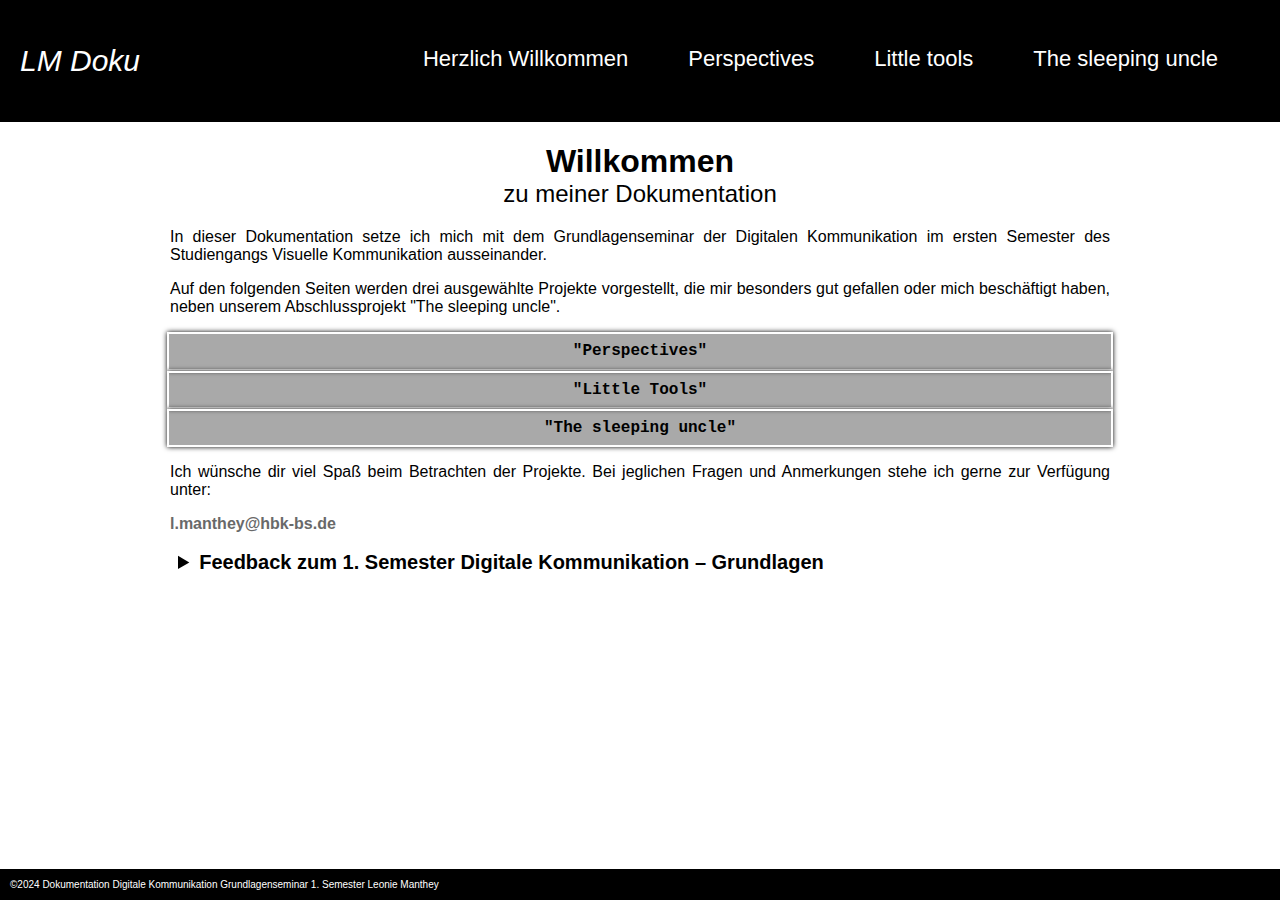
<file: index.html>
<!doctype html>
<html lang="en">
	<head>
		<meta charset="utf-8" />
		<meta http-equiv="x-ua-compatible" content="ie=edge" />
		<meta name="viewport" content="width=device-width, initial-scale=1" />
		<!-- The above 3 meta tags *must* come first in the head; any other head content must come *after* these tags -->
		<title>Dokumentation Digitale Kommunikation</title>
		<meta name="description" content="something" />
		<meta name="author" content="me" />

		<link rel="stylesheet" type="text/css" href="/style.css" />
	</head>

	<body>

        <nav class="navigation_bar">
			
			<div class="nav_logo">LM Doku</div>
			<a href="#" class="toggle-button">
				<span class="bar"></span>
				<span class="bar"></span>
				<span class="bar"></span>
			</a>
			<div class="list-container">
				<ul class="ulindex">
					<li class="liindex"><a href="#">Herzlich Willkommen</a></li>
					<li class="liindex"><a href="Perspektiven.html">Perspectives</a></li>
					<li class="liindex"><a href="Tool.html">Little tools</a></li>
					<li class="liindex"><a href="Abschlussprojekt.html">The sleeping uncle</a></li>
				</ul>
			</div>
		</nav>

		<aside class="seite"></aside>

		<section>

		<h1>Willkommen</h1>
		<h2>zu meiner Dokumentation</h2>
        
			<p>
				In dieser Dokumentation setze ich mich mit dem Grundlagenseminar der 
				Digitalen Kommunikation im ersten Semester des Studiengangs Visuelle 
				Kommunikation ausseinander.
			</p>
			<p>
				Auf den folgenden Seiten werden drei ausgewählte Projekte vorgestellt, 
				die mir besonders gut gefallen oder mich beschäftigt haben, neben unserem 
				Abschlussprojekt "The sleeping uncle".
				<div class="willkommenprojekte">
					<li class="liprojekte"><a class="aprojekte" href="Perspektiven.html">"Perspectives"</a></li>
					<li class="liprojekte"><a class="aprojekte" href="Tool.html">"Little Tools"</a></li>
					<li class="liprojekte"><a class="aprojekte" href="Abschlussprojekt.html">"The sleeping uncle"</a></li>
			    </div>
			</p>
			<p>
				Ich wünsche dir viel Spaß beim Betrachten der Projekte.
				Bei jeglichen Fragen und Anmerkungen stehe ich gerne zur Verfügung unter:
			</p>
			<a class="mail" href="mailto:l.manthey@hbk-bs.de?subject=Mail%20von%20der%20Dokumentationswebseite">l.manthey@hbk-bs.de</a>

        <details>
			<summary>Feedback zum 1. Semester Digitale Kommunikation – Grundlagen</summary>
			<p>Zu Beginn des Semesters habe ich mir unter "Digitale Kommunikation" etwas ganz anderes vorgestellt. Ich dachte, 
				wir arbeiten mit Adobe-Programmen und lernen, wie man sich in der digitalen Welt ausdrücken kann. Und welche 
				Effekte die Kommunikation über das Digitale auf uns hat und wie wir damit umgehen können. Wie wir die Kommunikation
				durch Gestaltung in der digitalen Welt nutzen können. Auch Website-Erstellung habe ich mir vorgstellt. Dass wir Animationen
				mit P5JS machen, hat mich überrascht. Ich hätte mich da gerne intensiver mit beschäftigt, 
				jedoch stand jede Woche etwas Neues an. Jede Woche Hausaufgaben und kurz Präsentieren, was man da eigentlich gemacht hat.
				Teilweise war das wirklich sehr zeitintensiv. </br>
				Da ich mich sowieso für das Programmieren interessiere, war dieses Grundlagensemester sehr spannend für mich.
				P5JS war mir neu, da ich vorher nur mit JavaScript gearbeitet habe. Zum Glück oder auch nicht sind sich die Sprachen ja so ähnlich... 
				Github und Netlify werden mich wohl noch länger begleiten. Mittlerweile kenne ich mich schon einigermaßen damit aus.
				Viel Luft nach oben ist aber auch noch vorhanden. Das möchte ich in Zukunft noch vertiefen. Als wir anfingen mit den 
				Arduino-Boards zu arbeiten war ich zunächst verwirrt, weil ich nicht wusste, was man damit anfangen soll als "Kunststudent".
				Ich frage mich immernoch, wofür wir das gebraucht haben. Für das Abschlussprojekt war es natürlich nützlich. Gerade für das Hardware-Code-Team 
				und das Front-End-Team. Es ist sehr spannend, was damit alles möglich ist! Eine richtige Kunstinstallation zu entwickeln
			    hätte sicherlich auch Spaß gemacht. Eine, bei der sich beim Drücken von verschiedenen Knöpfen verschiedene Stäbe oder 
			    Schranken bewegen und so ein neues Muster oder Wege entstehen. So dass jeder sein eigenes Kunstwerk erschaffen kann.</br>
				Ich freue mich schon sehr auf das kommende Semester und bin gespannt, was wir alles so mit der Künstlichen Intelligenz 
				anstellen können und werden. 
			</p>
		</details>

	    </section>

		<footer>
			<p>©2024 Dokumentation Digitale Kommunikation Grundlagenseminar 1. Semester Leonie Manthey</p>
		</footer>

		<script type="text/javascript" src="/index.js"></script>
	</body>
</html>
</file>
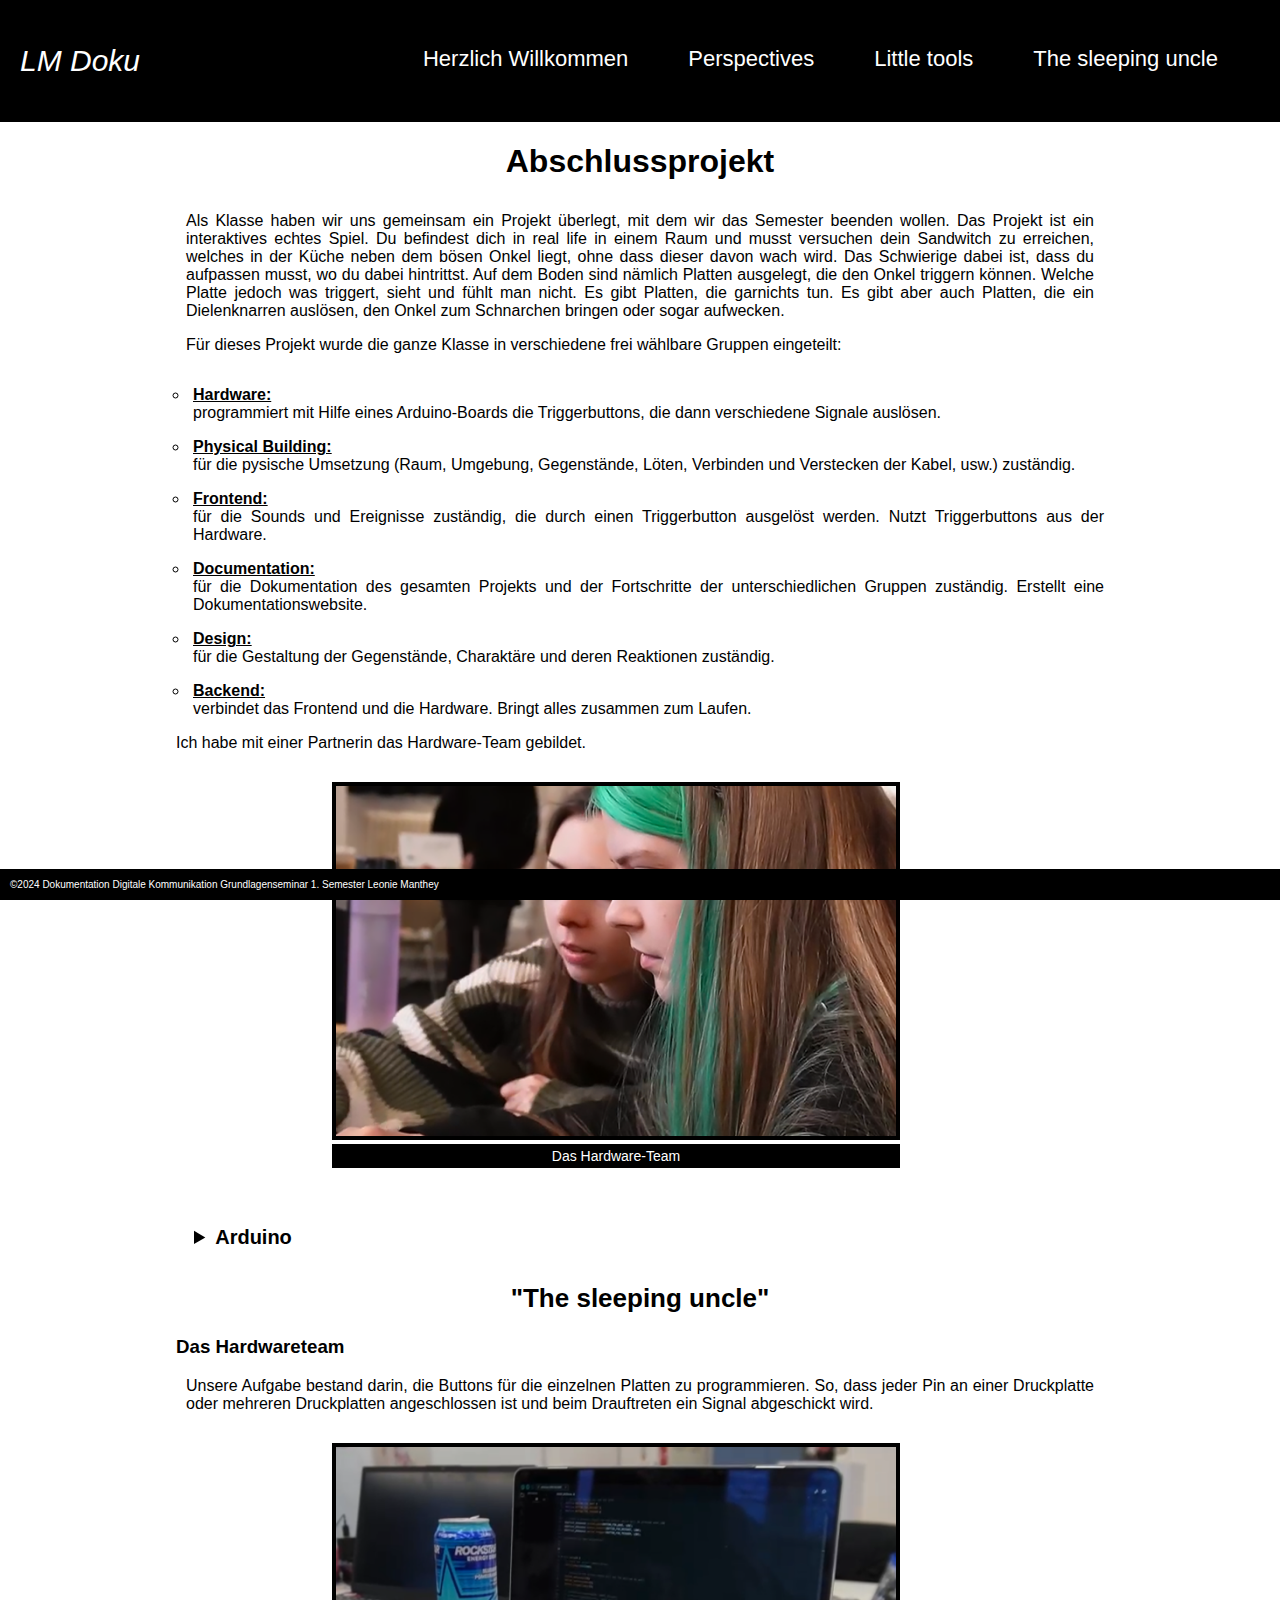
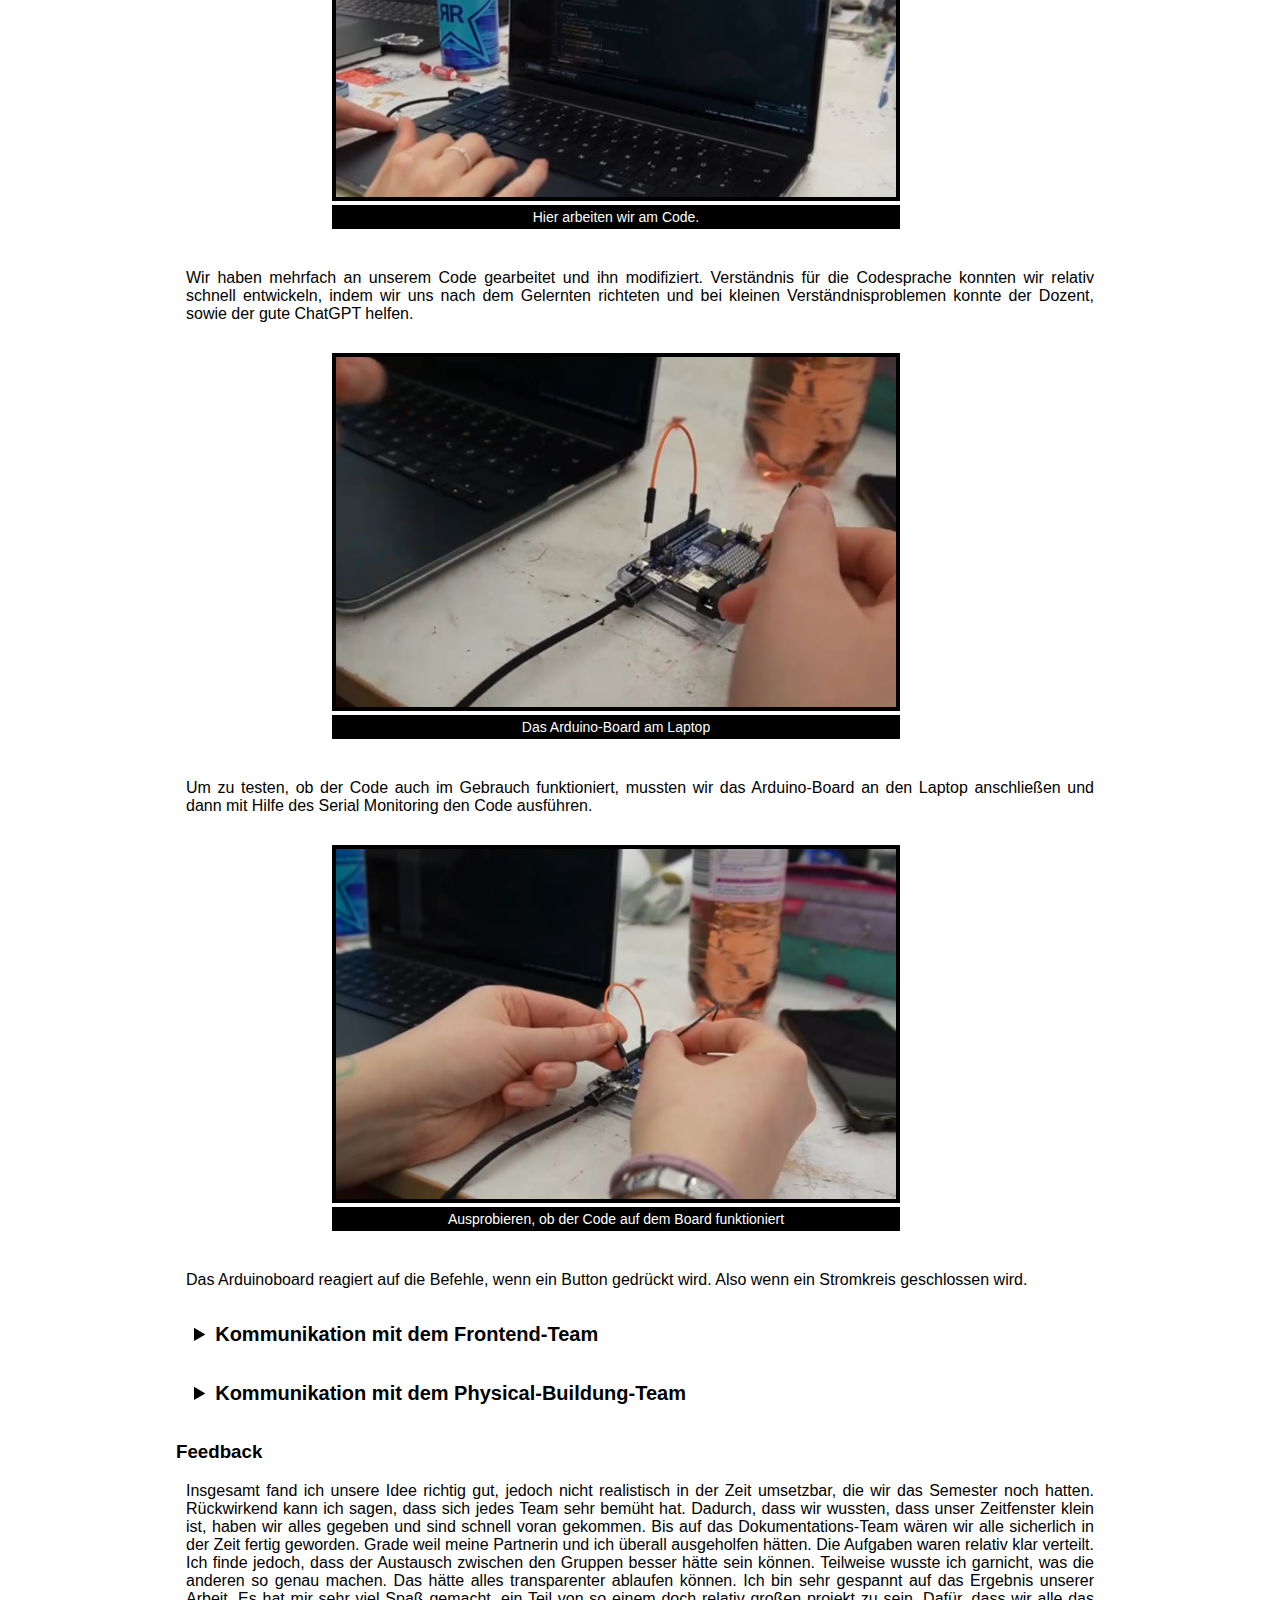
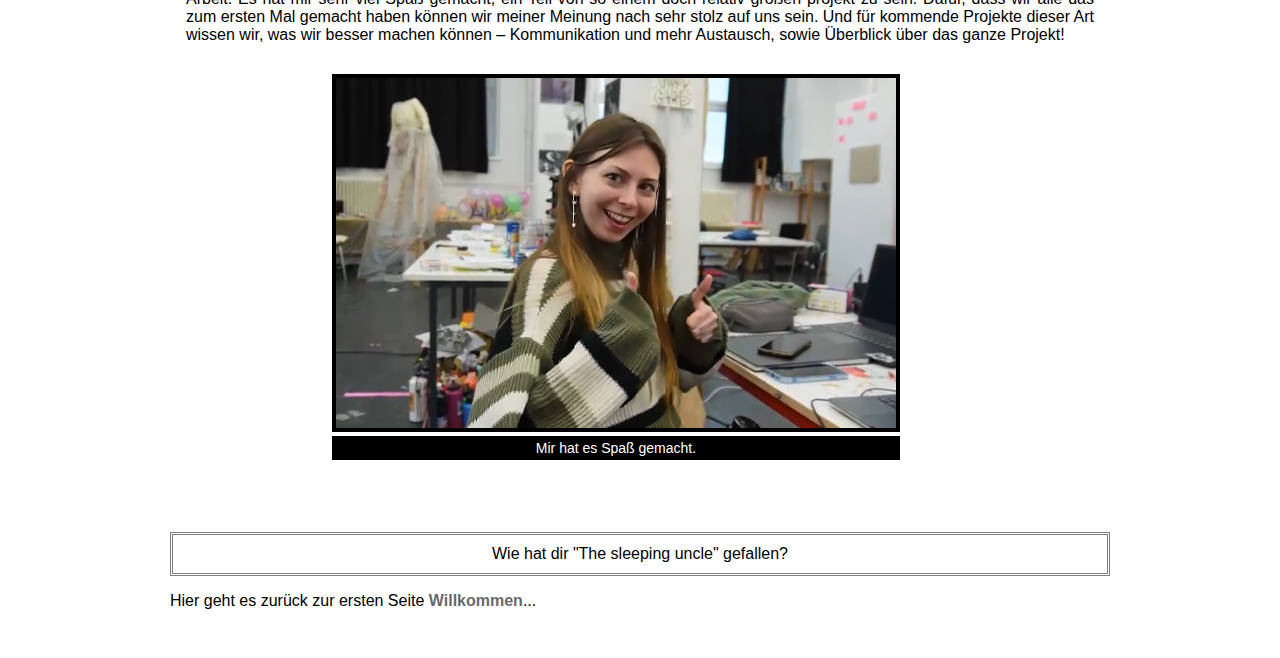
<file: Abschlussprojekt.html>
<!doctype html>
<html lang="en">
	<head>
		<meta charset="utf-8" />
		<meta http-equiv="x-ua-compatible" content="ie=edge" />
		<meta name="viewport" content="width=device-width, initial-scale=1" />
		<!-- The above 3 meta tags *must* come first in the head; any other head content must come *after* these tags -->
		<title>Dokumentation Digitale Kommunikation</title>
		<meta name="description" content="something" />
		<meta name="author" content="me" />

		<link rel="stylesheet" type="text/css" href="/style.css" />
	</head>

	<body>

        <nav class="navigation_bar">
			<div class="nav_logo">LM Doku</div>
			<a href="#" class="toggle-button">
				<span class="bar"></span>
				<span class="bar"></span>
				<span class="bar"></span>
			</a>
			<div class="list-container">
				<ul class="ulindex">
					<li class="liindex"><a href="index.html">Herzlich Willkommen</a></li>
					<li class="liindex"><a href="Perspektiven.html">Perspectives </a></li>
					<li class="liindex"><a href="Tool.html">Little tools</a></li>
					<li class="liindex"><a href="#">The sleeping uncle</a></li>
				</ul>
			</div>
		</nav>

		<aside class="seite"></aside>

		<section>
		<h1>Abschlussprojekt</h1>
        
        <article>
			<p>
				Als Klasse haben wir uns gemeinsam ein Projekt überlegt, mit dem wir das Semester beenden wollen.
				Das Projekt ist ein interaktives echtes Spiel. Du befindest dich in real life in einem Raum und musst 
				versuchen dein Sandwitch zu erreichen, welches in der Küche neben dem bösen Onkel liegt, ohne dass dieser davon wach wird. 
				Das Schwierige dabei ist, dass du aufpassen musst, wo du dabei hintrittst. Auf dem Boden sind nämlich Platten ausgelegt, die den 
				Onkel triggern können. Welche Platte jedoch was triggert, sieht und fühlt man nicht. Es gibt Platten, die garnichts tun.
				Es gibt aber auch Platten, die ein Dielenknarren auslösen, den Onkel zum Schnarchen bringen oder sogar aufwecken.
			</p>
			<p> Für dieses Projekt wurde die ganze Klasse in verschiedene frei wählbare Gruppen 
				eingeteilt: 
				<ul class="aufzählunguncle">
					<li><strong>Hardware:</strong> </br> programmiert mit Hilfe eines Arduino-Boards die Triggerbuttons, die dann
						verschiedene Signale auslösen.
					</li>
					<li><strong>Physical Building:</strong> </br> für die pysische Umsetzung (Raum, Umgebung, Gegenstände, Löten,
						Verbinden und Verstecken der Kabel, usw.) zuständig.</li>
					<li><strong>Frontend:</strong> </br> für die Sounds und Ereignisse zuständig, die durch einen Triggerbutton
						ausgelöst werden. Nutzt Triggerbuttons aus der Hardware.
					</li>
					<li><strong>Documentation:</strong> </br> für die Dokumentation des gesamten Projekts und der Fortschritte der
						unterschiedlichen Gruppen zuständig. Erstellt eine Dokumentationswebsite.
					</li>
					<li><strong>Design:</strong> </br> für die Gestaltung der Gegenstände, Charaktäre und deren Reaktionen zuständig.</li>
					<li><strong>Backend:</strong> </br> verbindet das Frontend und die Hardware. Bringt alles zusammen zum Laufen.</li>
				</ul>
				Ich habe mit einer Partnerin das Hardware-Team gebildet.
			</p>

			<figure>
				<img class="uncle" src="assets/images/tsuarbeit1.png" 
				 alt="Das Hardware-Team" 
				 title="Das Hardware-Team">
				 <figcaption class="Bildunterschrift">Das Hardware-Team</figcaption>
			 </figure>

			<details>
			        <summary>Arduino</summary>
					<p>Dieses Integrated Development Environment (IDE) ist eine Software, die für die
						Programmierung von Arduino-Microcontrollern verwendet wird. Auch wir haben  
						in meiner Gruppe mit einem solchen Microcontroller gearbeitet.  
					</p>
					
					<p>Die Arduino IDE hat einige wichtige Komponenten, die ich hier nennen will:
						<ul class="aufzählunguncle">
							<li><strong>Texteditor:</strong> </br> in diesem kannst du den Code für deine Arduino-Projekte
							schreiben. Er unterstützt Funktionen wie die Syntaxhervorhebung und automatische Vervollständigung,
						    um die Programmierung zu erleichtern. – Programmierer sind bekanntlich sehr faul im Schreiben!:P</li>
						    <li><strong>Compiler:</strong> </br> dieser übersetzt den von dir geschriebenen Arduino-Code in die 
						    Maschinensprache, welche der Microcontroller dann ausführen kann.</li>
							<li><strong>Uploader:</strong> </br> den kompilierten Code kannst du direkt auf den Arduino-Microcontroller
							hochladen. Mit Hilfe einer USB-Verbindung zwischen dem Computer und dem Arduino-Board ist das möglich.</li>
							<li><strong>Integrierte Bibliotheken:</strong> </br> die IDE enthält eine Vielzahl von Bibliotheken, die 
							bereits geschriebene Codefragmente enthalten, die du dann wiederum in deine Projekte einbinden kannst.
						    Diese Bibliotheken erleichtern das Arbeiten!</li>
							<li><strong>Serielles Monitorfenster:</strong> </br> dies ermöglicht es dir, Daten von deinem Arduino-Microcontroller
							zu überwachen und Debugging-Informationen anzuzeigen.</li>
						</ul>
						   <figure>
							   <img class="uncle" src="assets/images/ArduinoIDE.png" 
							    alt="Die ArduinoIDE" 
							    title="Hardware für The sleeping uncle">
							    <figcaption class="Bildunterschrift">Die Arduino-Benutzeroberfläche</figcaption>
						    </figure>

						<h3>Die Hardwarekomponenten der Arduino-Plattform:</h3>
						   <ul>
							<li><strong>Arduino-Board:</strong> </br> es ist das Herzstück der Arduino-Plattform! Es gibt verschiedene 
							Modelle und Variatnten, die unterschiedliche Microcontroller verwenden und über verschiedene Funktionen
						    und Anschlüsse verfügen. Die bekanntesten sind das Arduino UNO, Arduino MEGA und Arduino NANO. Wir haben
						    mit dem Arduino UNO R4 WIFI gearbeitet.</li>
							<li><strong>Microcontroller:</strong> </br> er ist im Prinzip das Gehirn des Systems eines jeden Arduino-Boards. Er ist ein 
							integrierter Schaltkreis, der die Verarbeitung und Steuerung der Hardware übernimmt. </li>
							<li><strong>Anschlüsse:</strong> </br> Arduino-Boards verfügen über verschiedene Anschlüsse, die es ermöglichen, 
							Sensoren, Aktoren und andere elektronische Komponenten anzuschließen. Dazu gehören digitale und analoge 
						    Ein- und Ausgangspins, serielle Schnittstellen (UART), I2C- und SPI-Schnittstellen, sowie die
					        Stromversorgungsanschlüsse.</li>
							<li><strong>Stromversorgung:</strong> </br> Arduino-Boards können über USB oder externe Stromquellen mit Strom 
							versorgt werden. Sie verfügen in der Regel über einen USB-Anschluss zum Anschließen an den Computer oder Laptop
						    und über einen Gleitstromanschluss zum Anschließen an eine externe Stromquelle.</li>
							<li><strong>Peripheriekomponenten:</strong> </br> das sind z.B. LEDs, Tasten, Widerstände und Kondensatoren, die für 
								bestimmte Funktionen oder zur Unterstützung bei der Entwicklung von Projekten nützlich sind.</li>
						</ul>
						<figure>
							<img class="uncle" src="assets/images/tsuarbeit2.png" 
							alt="Ein Arduino-Microcontroller" 
							title="Hardwarecode für The sleeping uncle">
							<figcaption class="Bildunterschrift">Arduino-Board mit einem Microcontroller</figcaption>
						</figure>

                        Auch wir haben in unserem Team mit all diesen Komponenten gearbeitet. Da wir vorher schon einmal mit der 
						IDE Erfahrungen im Grundlagenseminar gemacht haben, kamen wir gut voran. Zeitlich hatten wir kein Problem. Mit der Hilfe des Dozenten
						hat auch bei kleinen Problemen alles einwandfrei funktioniert am Ende.
					</p>

		    </details>


			<h2 class="littletoolh2">"The sleeping uncle"</h2>

			<h3>Das Hardwareteam</h3>
			<p>
				Unsere Aufgabe bestand darin, die Buttons für die einzelnen Platten zu programmieren. So, dass jeder Pin
				an einer Druckplatte oder mehreren Druckplatten angeschlossen ist und beim Drauftreten ein Signal abgeschickt wird.
			</p>

			<figure>
				<img class="uncle" src="assets/images/tsuarbeit3.png" 
				 alt="Die ArduinoIDE" 
				 title="Hardware für The sleeping uncle">
				 <figcaption class="Bildunterschrift">Hier arbeiten wir am Code.</figcaption>
			 </figure>

			 <p>
				Wir haben mehrfach an unserem Code gearbeitet und ihn modifiziert.
				Verständnis für die Codesprache konnten wir relativ schnell entwickeln, 
				indem wir uns nach dem Gelernten richteten und bei kleinen Verständnisproblemen
				konnte der Dozent, sowie der gute ChatGPT helfen. 
			 </p>

			 <figure>
				<img class="uncle" src="assets/images/tsuarbeit4.png" 
				 alt="Die ArduinoIDE" 
				 title="Hardware für The sleeping uncle">
				 <figcaption class="Bildunterschrift">Das Arduino-Board am Laptop</figcaption>
			 </figure>

			 <p>
				Um zu testen, ob der Code auch im Gebrauch funktioniert, mussten wir das 
				Arduino-Board an den Laptop anschließen und dann mit Hilfe des Serial Monitoring
				den Code ausführen. 
			 </p>

			 <figure>
				<img class="uncle" src="assets/images/tsuarbeit5.png" 
				 alt="Die ArduinoIDE" 
				 title="Hardware für The sleeping uncle">
				 <figcaption class="Bildunterschrift">Ausprobieren, ob der Code auf dem Board funktioniert</figcaption>
			 </figure>

			<p>
				Das Arduinoboard reagiert auf die Befehle, wenn ein Button gedrückt wird. 
				Also wenn ein Stromkreis geschlossen wird. 
			</p>

			<details>
			    <summary>Kommunikation mit dem Frontend-Team</summary>
			        <p>
				        Unsere ausgewählten Buttons mussten wir an das Frontend-Team weiterrreichen, da dieses
				        ihre Befehle darauf aufbauten. Es musste bestimmt werden, welcher Button was macht.
				        von PIN 4 bis einschließlich PIN 8 wurde alles belegt.
			        </p>
				        <ul>
				            <li><strong>PIN 4</strong> </br> bringt den Onkel zum Aufwachen.</li>
					        <li><strong>PIN 5</strong> </br> ist der Button, um das Spiel zurückzusetzen und Neu zu starten.</li>
					        <li><strong>PIN 6</strong> </br> erzeugt ein Dielenknarren.</li>
					        <li><strong>PIN 7</strong> </br> lässt den Onkel laut Schnarchen.</li>
					        <li><strong>PIN 8</strong> </br> ist der Button, der ausgelöst wird, wenn du das Sandwitch genommen hat
			                und somit auch das Spiel gewinnt.</li>
			            </ul>
			        <p>
				        Das Frontend hat zu jedem PIN die passenden Töne und Bilder, welche vom Design-Team kamen, 
                        verbunden. Wenn der böse Onkel aufwacht, wird ein böses Gröhlen abgespielt und das Bild, welches 
				        ihn zuvor schlafend gezeigt hat, verändert sich zu einem wachen aggressiven Onkel. 
			        </p>
		    </details>
			
            <details>
			    <summary>Kommunikation mit dem Physical-Buildung-Team</summary>
			        <p>
				        Dadurch, dass wir sehr schnell fertig waren mit unserem Code, konnten wir dem Physical-Building-Team 
				        unter die Arme greifen. Wir haben dabei geholfen die Platten auszuschneiden und zu bekleben. Wir haben 
				        auch getestet, ob das Signal ausgelöst wird wenn man auf eine Druckplatte tritt. Wieviel Meter Kabel wir 
				        benötigen haben wir ausgerechnet. Anschließend sind wir auf die Suche nach solchen Kabeln gegangen.
				        Gefunden haben wir in den Geschäften, in denen wir waren keine, aber die anderen konnten später im Baumarkt dann
				        doch noch welche auftreiben.
			        </p>
		    </details>

			<h3>Feedback</h3>
			<p>
				Insgesamt fand ich unsere Idee richtig gut, jedoch nicht realistisch in der Zeit umsetzbar, die wir das Semester noch hatten. 
				Rückwirkend kann ich sagen, dass sich jedes Team sehr bemüht hat. Dadurch, dass wir wussten, dass unser 
				Zeitfenster klein ist, haben wir alles gegeben und sind schnell voran gekommen. Bis auf das Dokumentations-Team
				wären wir alle sicherlich in der Zeit fertig geworden. Grade weil meine Partnerin und ich überall ausgeholfen hätten. 
				Die Aufgaben waren relativ klar verteilt. Ich finde jedoch, dass der Austausch zwischen den Gruppen besser hätte sein 
				können. Teilweise wusste ich garnicht, was die anderen so genau machen. Das hätte alles transparenter ablaufen können.
				Ich bin sehr gespannt auf das Ergebnis unserer Arbeit. Es hat mir sehr viel Spaß gemacht, ein Teil von so einem doch relativ 
				großen projekt zu sein. Dafür, dass wir alle das zum ersten Mal gemacht haben können wir meiner Meinung nach sehr stolz 
				auf uns sein. Und für kommende Projekte dieser Art wissen wir, was wir besser machen können – Kommunikation und mehr Austausch, sowie 
				Überblick über das ganze Projekt!
			</p>

			<figure>
				<img class="uncle" src="assets/images/tsuarbeitdone.png" 
				 alt="Daumen hoch" 
				 title="Daumen hoch für unsere Arbeit">
				 <figcaption class="Bildunterschrift">Mir hat es Spaß gemacht.</figcaption>
			 </figure>

		</article>


		<p class="endsatz">Wie hat dir "The sleeping uncle" gefallen?</p>
        <p>Hier geht es zurück zur ersten Seite <a class="azulittletools" href="index.html">Willkommen</a>...</p>

	</section>

		<footer>
			<p>©2024 Dokumentation Digitale Kommunikation Grundlagenseminar 1. Semester Leonie Manthey</p>
		</footer>

		<script type="text/javascript" src="/index.js"></script>
	</body>
</html>
</file>
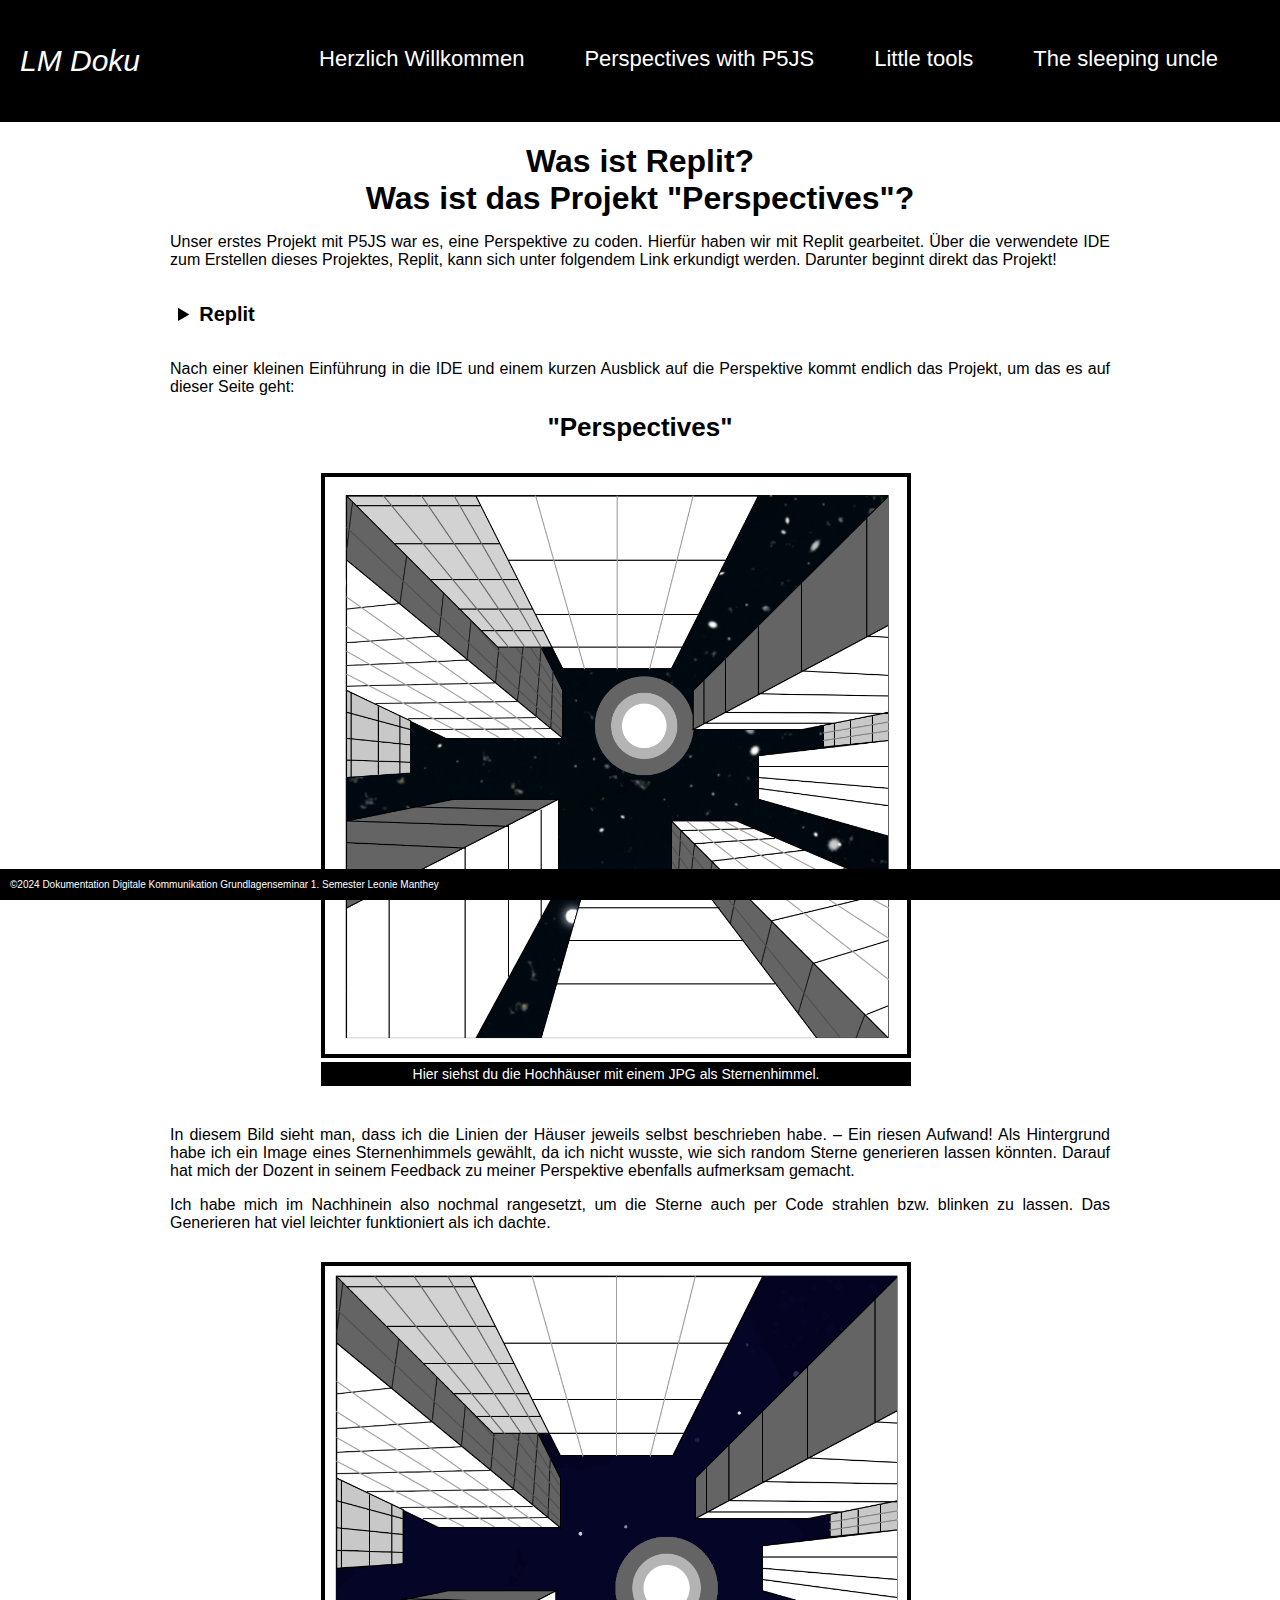
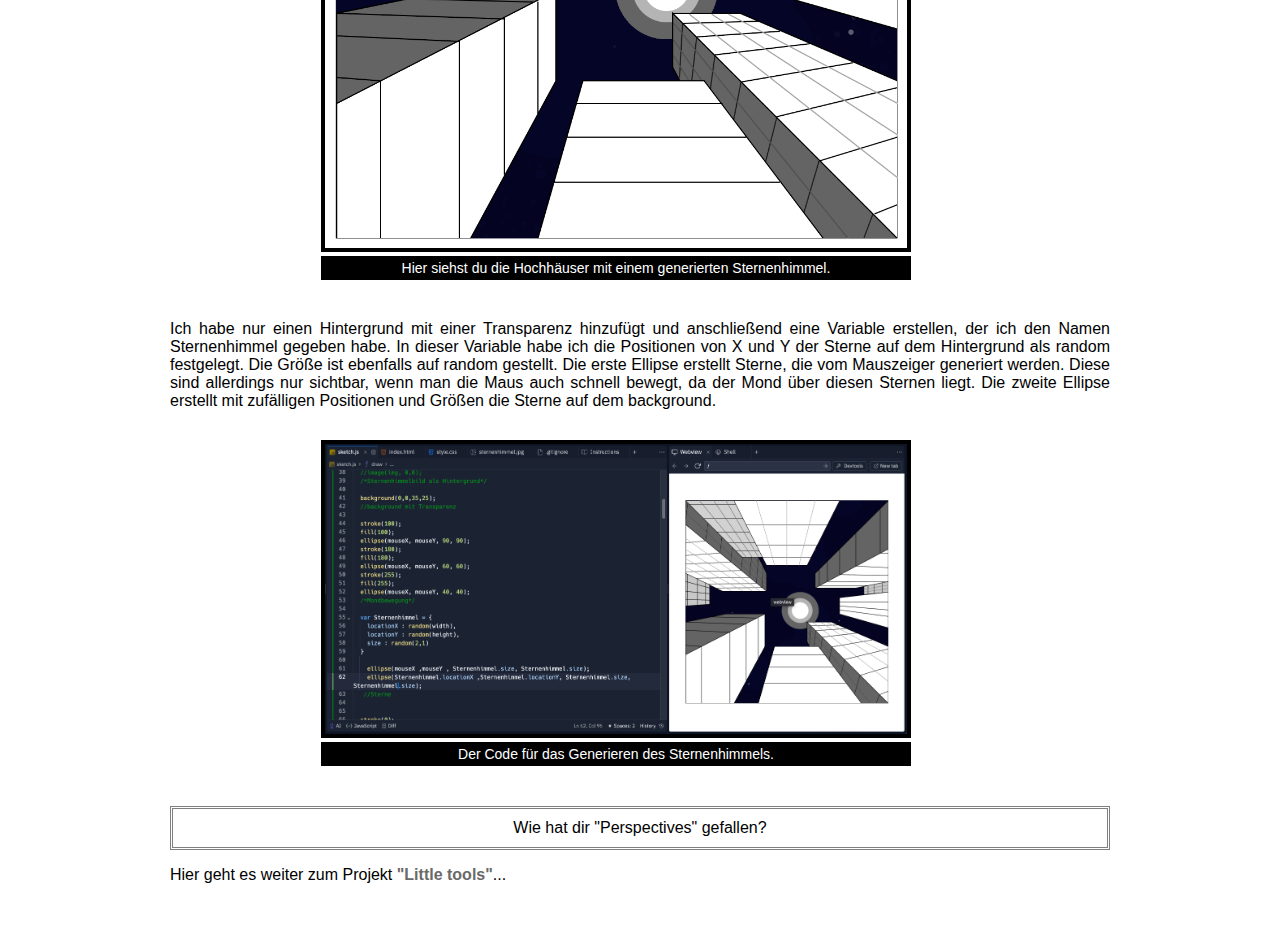
<file: Perspektiven.html>
<!doctype html>
<html lang="en">
	<head>
		<meta charset="utf-8" />
		<meta http-equiv="x-ua-compatible" content="ie=edge" />
		<meta name="viewport" content="width=device-width, initial-scale=1" />
		<!-- The above 3 meta tags *must* come first in the head; any other head content must come *after* these tags -->
		<title>Dokumentation Digitale Kommunikation</title>
		<meta name="Dokumentation" content="Digitale Kommunikation" />
		<meta name="Leonie Manthey" content="me" />

		<link rel="stylesheet" type="text/css" href="/style.css" />
	</head>

	<body>

        <nav class="navigation_bar">
			<div class="nav_logo">LM Doku</div>
			<a href="#" class="toggle-button">
				<span class="bar"></span>
				<span class="bar"></span>
				<span class="bar"></span>
			</a>
			<div class="list-container">
				<ul class="ulindex">
					<li class="liindex"><a href="index.html">Herzlich Willkommen</a></li>
					<li class="liindex"><a href="#">Perspectives with P5JS</a></li>
					<li class="liindex"><a href="Tool.html">Little tools</a></li>
					<li class="liindex"><a href="Abschlussprojekt.html">The sleeping uncle</a></li>
				</ul>
			</div>
		</nav>

		<aside class="seite"></aside>

     <section>

		<h1>Was ist Replit? </br>
         Was ist das Projekt "Perspectives"?</h1>

	        <p>
              Unser erstes Projekt mit P5JS war es, eine Perspektive zu coden. Hierfür haben wir mit Replit 
              gearbeitet. Über die verwendete IDE zum Erstellen dieses Projektes, Replit, kann sich unter folgendem
              Link erkundigt werden. Darunter beginnt direkt das Projekt!
              
           </p>

           <div class="mehrspaltig">
            <details>
            <summary>Replit</summary>

              <p>Um überhaupt eine Codesprache in den Browser zu bekommen, haben wir mit der webbasierten
              Entwicklungsumgebung Replit gearbeitet. Diese IDE enthält nämlich Code-Editoren, 
              Compiler/Interpreter, Debugging-Tools und andere Hilfsmittel für Softwareentwicklung
              in einer webbasierten Umgebung. Du kannst hier also Code schreiben, ohne 
              zusätzliche Software oder Konfigurationen zu installieren. Außerdem unterstützt
              Replit eine vielzahl an Programmiersprachen und -umgebungen, wie in unserem Fall
              P5JS. Dadurch dass wir in ein Team 'digitale-grundlagen-2023-24' eingeladen wurden, 
              ist es sehr easy, seine Arbeit mit anderen zu teilen durch einen Link oder sogar zusammen daran zu 
              arbeiten. Gerade dadurch, dass Replit bis jetzt eine Funktion für die Nutzung in 
              Bildungseinrichtungen, wie unserer Hochschule, zur Verfügung gesellt hat, konntest 
              du darüber Unterrichtsmaterialien und das Learning Management System nutzen. Leider hat 
              Replit diese und weitere Funktionen eingestellt, weshlab wir im Laufe des Semesters nochmal
              unsere intergrierte Entwicklungsumgebung wechseln mussten. Das finde ich äußerst schade. 
              Die Gründe für die Einstellung sind mir nicht bekannt. Zu erwähnen ist noch, dass es 
              sämtliche Bibliotheken und Pakete aller Art integriert hat. 
              Nun habe ich genug darüber erzählt, was Replit ist und was es kann. 
              Im Folgenden möchte ich zeigen, aus welchen Bestandteilen eine Replit-File 
              zusammengesetzt ist. </p>

              <figure>
                  <img class="Perspektive" src="assets/images/Benutzeroberflache.png" 
                  alt="Benutzeroberfläche von replit" 
                  title="Benutzeroberfläche">
                  <figcaption class="Bildunterschrift">Hier ein Einblick auf die Benutzeroberfläche von </br>
                     Replit mit dem "Perspectives"-Projekt.
                  </figcaption>
              </figure>

              <details class="detaileinzug">
               <summary class="perspdateien">data</summary> 

               <figure class="dateiimgfloat">
                  <img class="dateien" src="assets/images/DateieneinesProjektes.png" 
                  alt="Aufbau einer Datei in replit" 
                  title="Dateininhalte">
               </figure>

                 <p class="cf">In diesem Ordner liegt </br> 
                  z.B. ein weiterer Ordner namens </br>
                  "assets" und in diesem kann ein </br>
                  "images"-Ordner liegen, der </br>
                  dann die Bilder enthält. </p>
              </details>

              <details class="detaileinzug">
              <summary class="perspdateien">index.html</summary>

              <p>Hier wird der Inhalt der Seite im body-Tag beschrieben. Der Dokumenttyp, sowie die
              HTML-Version sollten angegeben sein. Viewport-Einstellungen können definiert werden, 
              damit die Seite z.B. auch auf dem iPad oder Handy super aussieht. Auch der Titel 
              der Seite kann festgelegt werden. Ein stylesheet und eine library können verlinkt 
              werden, damit die Seite mit diesen Informationen ausgestattet werden kann. 
              Wichtig ist auch, dass die sketch.js, in der sich unser P5JS-Code befindet, verknüpft ist. </p>
              </details>

              <details class="detaileinzug">
              <summary class="perspdateien">README.md</summary>

              <p>In der <strong class="hervorhebungtext">README</strong> befinden sich idealerweise Dinge wie: </p>

                  <ol class="readmeol">
                   <li class="readme">Die Projektbeschreibung</li>
                   <li class="readme">Die Installationsanweisungen</li>
                   <li class="readme">Die Verwendung</li>
                   <li class="readme">Die Beispielanwendungen</li>
                   <li class="readme">Die Dokumentation</li>
                   <li class="readme">Die Hinweise zur Fehlerbehebung</li>
                   <li class="readme">Das Breitragsende</li>
                  </ol>
              </details>

               <details class="detaileinzug">
               <summary class="perspdateien">sketch.js</summary>

                     <p>In dieser Datei steht unser Code, den wir für die Erstellung ineraktiver Grafiken 
                        und Animationen brauchen. </p>
               </details>

               <details class="detaileinzug">
                <summary class="perspdateien">style.css</summary>

                      <p>Die style.css beschreibt das Aussehender Seite. Hier 
                         können z.B. Die Abstände und Eigenschaften von Texten bestimmt 
                         werden.
                      </p>
               </details>
         </details>
        </div>

         <p>Nach einer kleinen Einführung in die IDE und einem kurzen Ausblick auf die Perspektive
            kommt endlich das Projekt, um das es auf dieser Seite geht:</p>

         <div>
          <h2 class="littletoolh2">"Perspectives"</h2>

          <figure>
           <img class="Perspektive" src="assets/images/perspektive_mit_Sternenhimmelbild.png" 
           alt="Bilschirmfoto Perspektive mit Himmelbild als Hintergrund" 
           title="Himmelperspektive zwischen Hochhäusern">
          <div class="Bildunterschrifthg">
            <figcaption class="Bildunterschrift">Hier siehst du die Hochhäuser mit einem JPG als Sternenhimmel.</figcaption>
         </div>
         </figure>

           <p>
              In diesem Bild sieht man, dass ich die Linien der Häuser 
              jeweils selbst beschrieben habe. – Ein riesen Aufwand!
              Als Hintergrund habe ich ein Image eines Sternenhimmels gewählt,
              da ich nicht wusste, wie sich random Sterne generieren lassen 
              könnten. Darauf hat mich der Dozent in seinem Feedback zu meiner Perspektive
              ebenfalls aufmerksam gemacht.
           </p>
           <p>
              Ich habe mich im Nachhinein also nochmal rangesetzt, um die Sterne
              auch per Code strahlen bzw. blinken zu lassen. Das Generieren hat viel 
              leichter funktioniert als ich dachte. 
           </p>

           <figure>
           <img class="Perspektive" src="assets/images/perspektive_mit_generiertem Himmel.png" 
            alt="Bilschirmfoto Perspektive mit generierten Sternen" 
            title="Himmelperspektive zwischen Hochhäusern">
            <figcaption class="Bildunterschrift">Hier siehst du die Hochhäuser mit einem generierten Sternenhimmel.</figcaption>
         </figure>

           <p>
              Ich habe nur einen Hintergrund mit einer Transparenz hinzufügt und
              anschließend eine Variable erstellen, der ich den Namen Sternenhimmel 
              gegeben habe.
              In dieser Variable habe ich die Positionen von X und Y der Sterne auf 
              dem Hintergrund als random festgelegt. Die Größe ist ebenfalls auf 
              random gestellt. 
              Die erste Ellipse erstellt Sterne, die vom Mauszeiger generiert werden.
              Diese sind allerdings nur sichtbar, wenn man die Maus auch schnell bewegt,
              da der Mond über diesen Sternen liegt.
              Die zweite Ellipse erstellt mit zufälligen Positionen und Größen die Sterne
              auf dem background.
           </p>

           <figure>
				<img class="Perspektive" src="assets/images/Perspektivecode.png" 
				alt="Der Code für die Sterne" 
				title="Code">
				<figcaption class="Bildunterschrift">Der Code für das Generieren des Sternenhimmels.</figcaption>
			</figure>
		</div>

      <p class="endsatz">Wie hat dir "Perspectives" gefallen?</p>
      <p>Hier geht es weiter zum Projekt <a class="azulittletools" href="Tool.html">"Little tools"</a>...</p>

     </section>

      <footer>
			<p>©2024 Dokumentation Digitale Kommunikation Grundlagenseminar 1. Semester Leonie Manthey</p>
		</footer>

		<script type="text/javascript" src="/index.js"></script>
	</body>
</html>
</file>
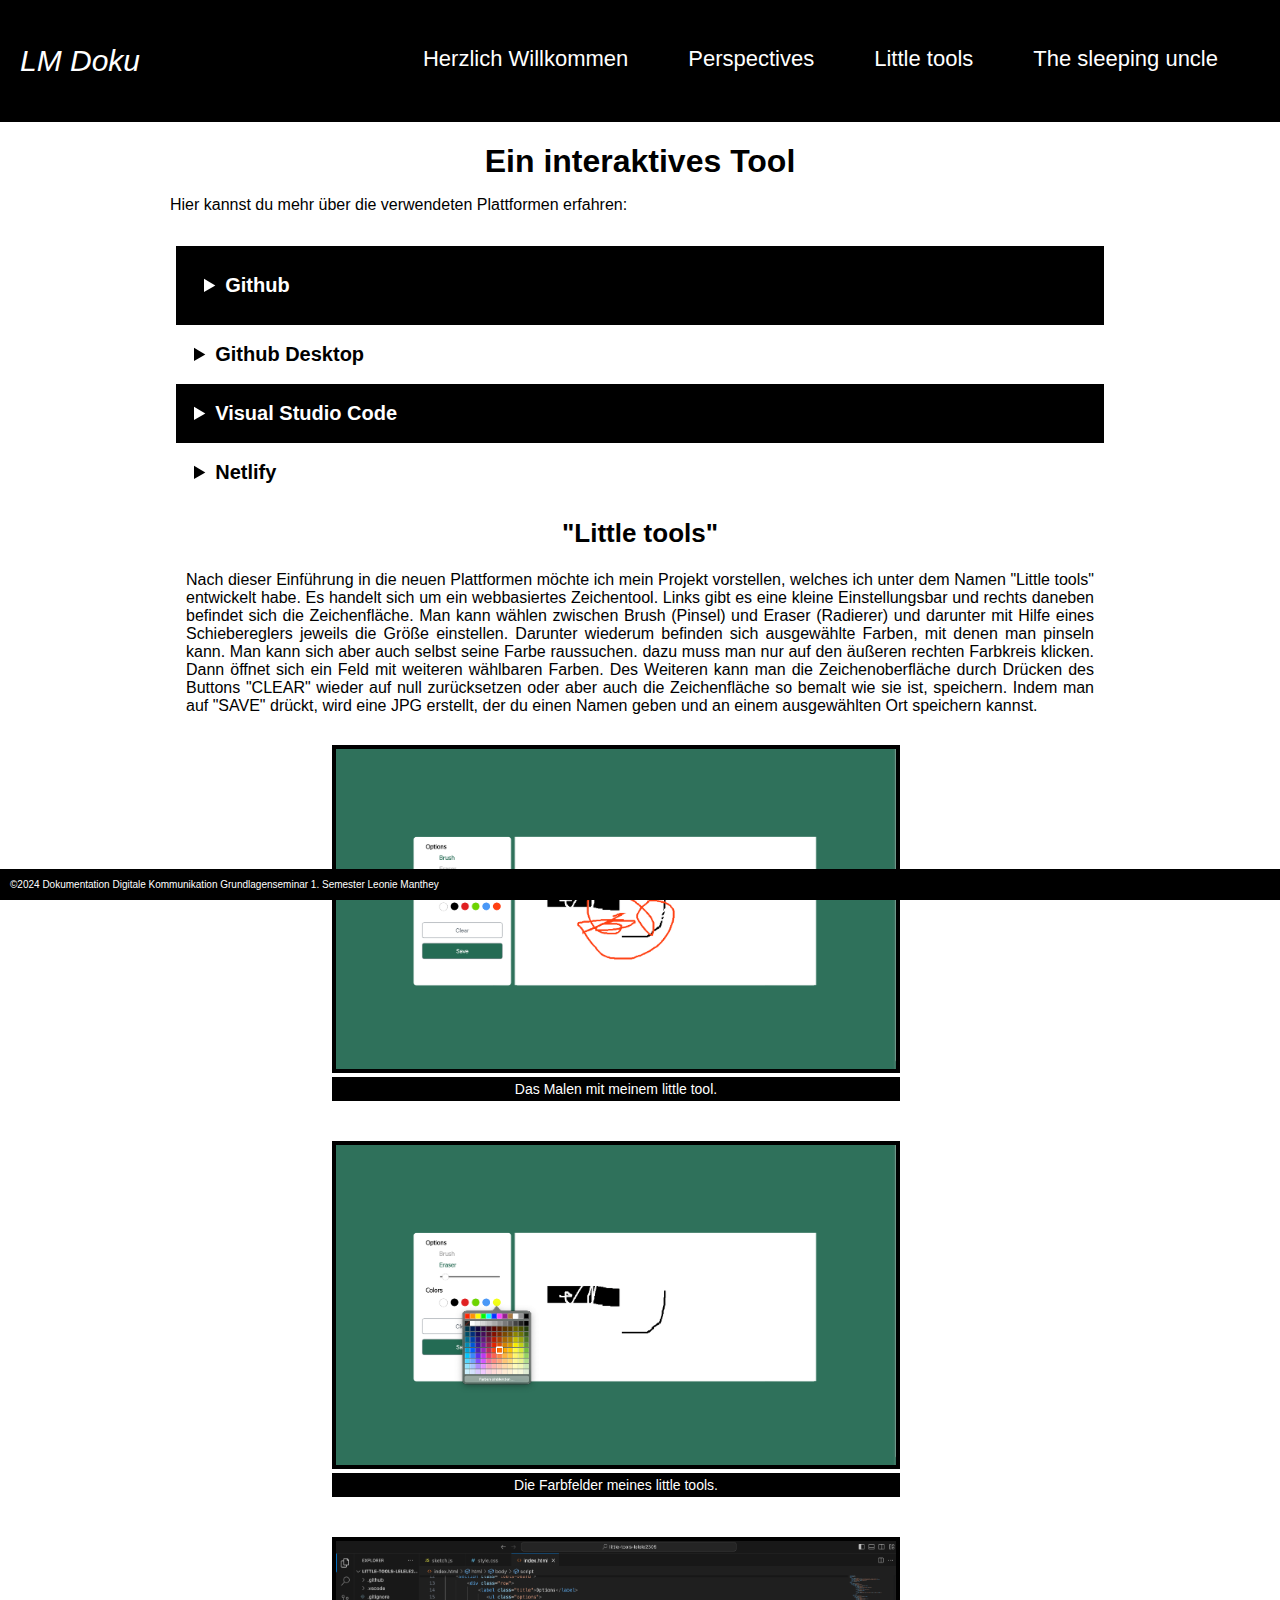
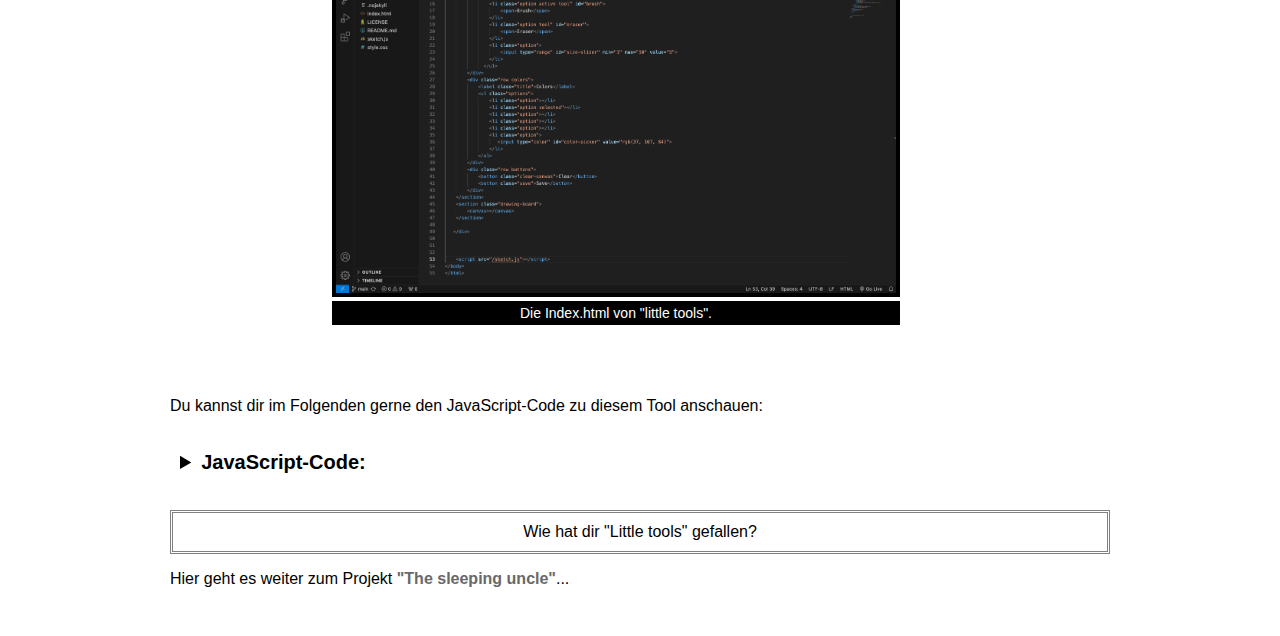
<file: Tool.html>
<!doctype html>
<html lang="en">
	<head>
		<meta charset="utf-8" />
		<meta http-equiv="x-ua-compatible" content="ie=edge" />
		<meta name="viewport" content="width=device-width, initial-scale=1" />
		<!-- The above 3 meta tags *must* come first in the head; any other head content must come *after* these tags -->
		<title>Dokumentation Digitale Kommunikation</title>
		<meta name="description" content="something" />
		<meta name="author" content="me" />

		<link rel="stylesheet" type="text/css" href="/style.css" />
	</head>

	<body>

        <nav class="navigation_bar">
			<div class="nav_logo">LM Doku</div>
			<a href="#" class="toggle-button">
				<span class="bar"></span>
				<span class="bar"></span>
				<span class="bar"></span>
			</a>
			<div class="list-container">
				<ul class="ulindex">
					<li class="liindex"><a href="index.html">Herzlich Willkommen</a></li>
					<li class="liindex"><a href="Perspektiven.html">Perspectives</a></li>
					<li class="liindex"><a href="#">Little tools</a></li>
					<li class="liindex"><a href="Abschlussprojekt.html">The sleeping uncle</a></li>
				</ul>
			</div>
		</nav>

		<aside class="seite"></aside>

	  <section>

		<h1>Ein interaktives Tool</h1>
        <p>Hier kannst du mehr über die verwendeten Plattformen erfahren:</p>

        <article>
			<div class="github">
			<details>
			<summary>Github</summary>

			<p>Für dieses Projekt und weitere mussten wir Replit aufgeben. 
				Durch angekündigte Einschränkungen sind wir auf Github umgestiegen.
				Mit Github funktioniert alles etwas anders, als bei Replit. 
			</p>

			<figure>
				<img id="githubimg" class="Tool" src="assets/images/BenutzeroberflacheGithub.png" 
				alt="Benutzeroberfläche von Github" 
				title="Github">
				<figcaption id="githubfig" class="Bildunterschrift">Die Benutzeroberfläche von Github.</figcaption>
			</figure>

			<p>
				Bei Github handelt es sich um eine Plattform für die Versionsverwaltung und die 
				Zusammenarbeit bei der Softwareentwicklung. Es gibt hier die grundlegenden Konzepte:
				Repositories, Commits, Branches, Pull-Requests, Forks und Issues. Diese werden im Folgenden 
				nochmal einzeiln erklärt. Github wird von Entwicklern auf der ganzen Welt genutzt, um
				gemeinsam an Projekten zu arbeiten, Code zu verwalten und Software zu entwickeln.
				Also eine leistungsfähige Plattform, die die Zusammenarbeit und Transparenz in der 
				Softwareentwicklung erleichert.
				<ol>
					<li><strong>Repositories:</strong> </br>Ein Repository ist ein Speicherort für ein Projekt. 
						Es enthält alle Dateien, Verlaufsinformationen und Änderungen für das Projekt.</li>
					<li><strong>Commits:</strong> </br>Ein Commit ist eine einzelne Änderung oder ein Satz von Änderungen an 
						einer Datei (oder mehreren Dateien). Jeder Commit hat eine Beschreibung, die erklärt, 
						was geändert wurde.</li>
					<li><strong>Branches:</strong></br> Ein Branch ist eine separate Version des Codes innerhalb eines Repositories. 
						Entwickler können Branches erstellen, um neue Funktionen zu entwickeln oder Fehler zu beheben, 
						ohne den Hauptcode zu beeinträchtigen.</li>
					<li><strong>Pull Requests:</strong></br> Wenn ein Entwickler eine Änderung vornimmt und diese in den Hauptcode 
						integrieren möchte, stellt er eine Pull-Anforderung. Andere Entwickler können dann den Code überprüfen, 
						Kommentare abgeben und Änderungen vorschlagen, bevor die Änderung in den Hauptcode übernommen wird.</li>
					<li><strong>Forks:</strong></br> Ein Fork ist eine Kopie eines Repositories. Entwickler können ein Repository fork, 
						um Änderungen vorzunehmen, ohne das Original zu beeinträchtigen. Sie können dann eine Pull-Anforderung 
						stellen, um ihre Änderungen wieder in das Original-Repository zu integrieren.</li>
					<li><strong>Issues:</strong></br> Issues sind Aufgaben, Fehlerberichte oder Diskussionen zu einem Projekt. 
						Entwickler können Issues erstellen, um Probleme zu verfolgen oder neue Funktionen vorzuschlagen.</li>
				</ol>
				Im Gegensatz zu Replit hat Github keine integrierte Entwicklungsumgebung. Unseren Code
				schreiben wir daher in Visual Studio Code. Mit Hilfe des Github Desktops lassen sich die Änderungen
				ganz einfach von Visual Studio Code auf Github selbst ins Repository pushen. 
				Mit Netlify kann man sich das Ganze dann auch im Web anschauen.
			</p>
		    </details>
		    </div>

			<details class="githubdesktop">
				<summary>Github Desktop</summary>	
			<p>Github Desktop ist eine Anwendung, die von Github entwickelt wurde und es Benutzern ermöglicht, Github ohne die
				Notwendigkeit von Befehlszeilenoperationen zu nutzen. ES vereinfacht das Arbeiten mit Git-Repositories. Die 
				Hauptfunktionen von Github Desktop sind: 
				<ol>
					<li><strong>Repository-Verwaltung:</strong></br> Benutzer können Repositories erstellen, klonen, aktualisieren, 
						löschen und zwischen ihnen wechseln. Dies kann alles über eine einfache Benutzeroberfläche erfolgen, ohne 
						dass Git-Befehle eingegeben werden müssen.</li>
					<li><strong>Branch-Management:</strong></br> GitHub Desktop ermöglicht das Erstellen, Wechseln, Löschen und Zusammenführen 
						von Branches. Benutzer können auch Pull-Requests direkt aus der Anwendung heraus erstellen und überprüfen.</li>
					<li><strong>Committing und Synchronisierung:</strong></br> Benutzer können ihre Änderungen in ihren Repositories committen 
						und synchronisieren. GitHub Desktop zeigt Änderungen grafisch an und ermöglicht es Benutzern, Nachrichten zu ihren 
						Commits hinzuzufügen.</li>
					<li><strong>Kollaboration:</strong></br> Benutzer können einfach mit anderen Entwicklern zusammenarbeiten, indem sie auf 
						ihre Repositories zugreifen, Pull-Requests erstellen und Code überprüfen.</li>
					<li><strong>History- und Differenzanzeige:</strong></br> GitHub Desktop ermöglicht es Benutzern, die Historie ihrer Commits 
						sowie die Unterschiede zwischen verschiedenen Commits oder Branches zu sehen.</li>
				</ol>
			</p>

			<figure>
				<img id="gitdeskimg" class="Tool" src="assets/images/GithubDesktopChanges.png" 
				alt="Github Desktop Änderungen schreiben" 
				title="GithubDesktop">
				<figcaption id="gitdeskfig" class="Bildunterschrift">Die Bezeichnung der Änderungen in Github Desktop schreiben.</figcaption>
			</figure>

			<figure>
				<img id="gitdeskimg" class="Tool" src="assets/images/GithubDesktopPush.png" 
				alt="Github Desktop Änderungen pushen" 
				title="GithubDesktop">
				<figcaption id="gitdeskfig" class="Bildunterschrift">Die Bezeichnung der Änderungen in Github Desktop pushen.</figcaption>
			</figure>

			<figure>
				<img id="gitdeskimg" class="Tool" src="assets/images/GithubDesktopBranch.png" 
				alt="Github Desktop Branch" 
				title="GithubDesktop">
				<figcaption id="gitdeskfig" class="Bildunterschrift">Die Branches bei Github Desktop.</figcaption>
			</figure>

			<p><strong>Probleme mit Github:</strong></br> Durch die relativ kurzfristige Umstellung auf Github gab es zu Beginn Schwierigkeiten 
				bei der Einfindung in die neue Plattform. Zwar kann man hier auch online zusammen an einem Code arbeiten, 
				jedoch ist das alles dann doch anders aufgebaut. Durch die Routinierung der Abfolgen wurde mir erst wirklich
				klar, wann welcher Schritt kommt. Die verschiedenen Branches haben mich am Anfang sehr irritiert und ich habe 
				öfter mal versehentlich im main Branch gearbeitet, obwohl ich mir einen eigenen Branch erstellen sollte. Auch 
				die Pull Requests haben bei mir für Verwirrung gesorgt. 
			</p>
			<p><strong>Umgang mit Github jetzt:</strong></br> Die genannten Probleme bestanden nur temporär. Man lernt ja immer etwas dazu.
				Wenn ich mit Github, Netlify und Visual Studio Code jetzt an meiner okumentation arbeite habe ich keine 
			    großen Probleme, die nicht zeitnah durch Ausprobieren funktionieren würden. Ich kann mir auch in Zukunft 
			    vorstellen, weiterhin mit Github zu arbeiten und mehr Erfahrungen im Umgang mit der Plattform zu sammeln.
			    Möglicherweise begegnet sie mir sowieso im Berufsleben wieder!</p>
			</details>
		   

			<details class="vscode">
			<summary>Visual Studio Code</summary>

			<p>Visual Studio Code (VS Code) ist ein kostenloser plattformübergreifender Code-Editor. Er bietet eine vielzahl von
				Funktionen, doe die Entwicklung und Bearbeitung von Code erleichtern. Einige wichtige Merkmale von 
				VS Code sind:
				<ul>
					<li><strong>Plattformübergreifend:</strong></br> ist für Windows, macOS und Linux verfügbar.</li>
					<li><strong>Leichtgewichtig:</strong></br> ressourcenschonend und startet schnell. Es ist kein vollständiges integriertes 
						Entwicklungsumgebung (IDE) wie Visual Studio, sondern ein Editor mit vielen Erweiterungen, die nach Bedarf 
						hinzugefügt werden können.</li>
					<li><strong>Integrierte Entwicklungsumgebung (IDE)-Funktionen:</strong></br> bietet aber viele Funktionen einer 
						vollständigen IDE, wie z. B. Syntaxhervorhebung, Codevervollständigung, Integrierte Git-Unterstützung, 
						Debugging-Unterstützung, automatische Codeformatierung und vieles mehr.</li>
						<li><strong>Erweiterbarkeit:</strong></br> Durch die Installation von Erweiterungen können Entwickler Funktionalitäten 
						und Sprachunterstützung für eine Vielzahl von Programmiersprachen hinzufügen, Themes anpassen und weitere 
						Funktionen nach Bedarf integrieren.</li>
				</ul>
			</p>
		    </details>

			<details class="netlify">
			<summary>Netlify</summary>

			<figure>
				<img id="netlifyimg" class="Tool" src="assets/images/Netlify.png" 
				alt="Die Netltify-Benutzeroberfläche" 
				title="Netltify-Benutzeroberfläche">
				<figcaption id="netlifyfig" class="Bildunterschrift">Die Benutzeroberfläche von Netlify.</figcaption>
			</figure>

	           <p>Netlify ist eine Cloud-Plattform, die sich auf die Bereitstellung und das Hosting von statischen Websites sowie
				  von serverseitig generierten JavaScrips-Apps spezialisiert hat. Auch hier möchte ich einige Merkmale nennen:
				  <ol>
					<li><strong>Statische Website-Hosting:</strong></br> Netlify ermöglicht es Entwicklern, statische Websites einfach und 
						schnell zu hosten. Dies umfasst Websites, die nur aus HTML, CSS und JavaScript bestehen, ohne Serverseitiges Backend.</li>
					<li><strong>Continous Deployment:</strong></br> Netlify bietet eine nahtlose Continuous Deployment-Integration, die es 
						Entwicklern ermöglicht, ihre Websites automatisch zu aktualisieren, sobald Änderungen im zugehörigen Git-Repository 
						vorgenommen werden. Dies bedeutet, dass Änderungen sofort live gehen können, ohne dass manuelle Bereitstellungsschritte 
						erforderlich sind.</li>
					<li><strong>Serverless Functions:</strong></br> Netlify bietet die Möglichkeit, serverlose Funktionen zu erstellen und zu hosten, 
						die über HTTP-Aufrufe erreichbar sind. Dies ermöglicht es Entwicklern, dynamische Inhalte hinzuzufügen, ohne eine 
						separate Serverinfrastruktur verwalten zu müssen.</li>
					<li><strong>Global CDN:</strong></br> Netlify nutzt ein globales Content Delivery Network (CDN), um Inhalte schnell und 
						effizient an Benutzer auf der ganzen Welt zu verteilen. Dadurch werden die Ladezeiten reduziert und die Leistung 
						der gehosteten Websites verbessert.</li>
					<li><strong>Automatisches Formularmanagement:</strong></br> Netlify bietet eine integrierte Lösung zur Verwaltung von Formularen 
						auf statischen Websites. Es ermöglicht das Einrichten von Formularen mit Validierung, Speicherung von Formulardaten und 
						Benachrichtigungen über Formulareingaben.</li>
					<li><strong>Branch Deployments:</strong></br> Entwickler können verschiedene Branches ihres Projekts auf unterschiedlichen URLs 
						bereitstellen, um neue Funktionen zu testen oder Änderungen vor der Veröffentlichung zu überprüfen.</li>
				  </ol>
			   </p>
			   </details>


			<h2 class="littletoolh2">"Little tools"</h2>

			<p>Nach dieser Einführung in die neuen Plattformen möchte ich  mein Projekt vorstellen, welches ich unter dem 
				Namen "Little tools" entwickelt habe. Es handelt sich um ein webbasiertes Zeichentool. Links gibt es eine kleine
				Einstellungsbar und rechts daneben befindet sich die Zeichenfläche. Man kann wählen zwischen Brush (Pinsel) und 
				Eraser (Radierer) und darunter mit Hilfe eines Schiebereglers jeweils die Größe einstellen. Darunter wiederum 
				befinden sich ausgewählte Farben, mit denen man pinseln kann. Man kann sich aber auch selbst seine Farbe 
				raussuchen. dazu muss man nur auf den äußeren rechten Farbkreis klicken. Dann öffnet sich ein Feld mit weiteren
				wählbaren Farben. Des Weiteren kann man die Zeichenoberfläche durch Drücken des Buttons "CLEAR" wieder auf null 
				zurücksetzen oder aber auch die Zeichenfläche so bemalt wie sie ist, speichern. Indem man auf "SAVE" drückt, wird 
				eine JPG erstellt, der du einen Namen geben und an einem ausgewählten Ort speichern kannst. 
			</p>

			<figure>
				<img class="Tool" src="assets/images/Malen.png" 
				alt="Malen mit meinem little tool" 
				title="Little tool">
				<figcaption class="Bildunterschrift">Das Malen mit meinem little tool.</figcaption>
			</figure>

			<figure>
				<img class="Tool" src="assets/images/Farbfelder.png" 
				alt="Farbfelder meines little tools" 
				title="Little tool">
				<figcaption class="Bildunterschrift">Die Farbfelder meines little tools.</figcaption>
			</figure>

			<figure>
				<img class="Tool" src="assets/images/littletoolsindex.png" 
				alt="Die index.html von little tools" 
				title="little tools index.html">
				<figcaption class="Bildunterschrift">Die Index.html von "little tools".</figcaption>
			</figure>
		</article>

		<div>
			<p>
				Du kannst dir im Folgenden gerne den JavaScript-Code zu diesem Tool anschauen:
			</p>

			<details class="javadetail">
			<summary class="javascriptcode">JavaScript-Code:</summary>
			  <div class="Code">
				<code>
					const canvas = document.querySelector("canvas"), </br>
				    toolBtns = document.querySelectorAll(".tool"), </br>
				    sizeSlider = document.querySelector("#size-slider"), </br>
				    colorBtns = document.querySelectorAll(".colors .option"), </br>
				    colorPicker = document.querySelector("#color-picker"), </br>
				    clearCanvas = document.querySelector(".clear-canvas"),  </br>
				    saveImg = document.querySelector(".save"), </br>
				    ctx = canvas.getContext("2d");  //returns a drawing context on the canvas </br>
				</code>

				<p class="codedefinition">
					Hier werden die jeweiligen Elemente ausgewählt und einer Konstanten oder einer Variable
					zugeordnet.
				</p>
			  </div>

			  <div class="Code">
				<code>
				    let isDrawing = false; </br>
				    selectedTool = "brush", </br>
				    brushWidth = 5, </br>
				    selectedColor = "#000"; </br>
				</code>

				<p class="codedefinition">
					Den Variablen werden bestimmte Werte zugeordnet, Beim öffnen des Tools ist z.B. der Pinsel 
					bereits ausgewählt und die Breite auf 5 gestellt. 
				</p>
			  </div>

			  <div class="Code">
				<code>
				    const setCanvasBackground = () => { </br>
					    ctx.fillStyle = "#fff"; </br>
					    ctx.fillRect(0, 0, canvas.width, canvas.height); </br>
					    ctx.fillStyle = selectedColor; </br>
				    } </br>
				</code>

				<p class="codedefinition">
					Diese Funktion füllt den gesamten Canvas mit einer Hintergrundfarbe und stellt sicher, 
					dass die ausgewählte Zeichenfarbe für nachfolgende Zeichenoperationen eingestellt ist.
				</p>
			  </div>

			  <div class="Code">
				<code>	
				    window.addEventListener("load", () => { </br>
					    //setting canvas width/height.. offfsetwidth/height returns viewable width/height of an element </br>
					    canvas.width = canvas.offsetWidth; </br>
					    canvas.height = canvas.offsetHeight; </br>
					    setCanvasBackground(); </br>
				    }); </br>
			    </code>

				<p class="codedefinition">
					Der Code wird ausgeführt, wenn die Seite vollständig geladen ist und stellt sicher, dass
					die Breite und Höhe des Canvas an die des Containers angepasst werden, um eine korrekte 
					Darstellung zu gewährleisten. Dann wird der Hintergrund des canvas gesetzt.
				</p>
			  </div>
				
			  <div class="Code">
				<code>
				    const startDraw = () => { </br>
					    isDrawing = true; </br>
					    ctx.beginPath(); //creating new path to draw </br>
					    ctx.lineWidth = brushWidth;  //brushsize for the line </br>
					    ctx.strokeStyle = selectedColor;  </br>
				    } </br>
			    </code>

				<p class="codedefinition">
					Diese Funktion ist für den Beginn des Zeichnens. Es werden alle erforderlichen Einstellungen
					für das Zeichnen getroffen. Sie legt also fest, wie dick und welche Farbe gewählt ist und dass 
					der Benutzer zeichnet. Jetzt kann direkt also das Zeichnen beginnen.
				</p>
			  </div>
				
			  <div class="Code">
				<code>
				    const drawing = (e) => { </br>
					    if(!isDrawing) return; //if isDrawing is false return from here </br>
				    </br>
					    if(selectedTool === "brush" || selectedTool === "eraser") { </br>
					    ctx.strokeStyle = selectedTool === "eraser" ? "#fff" : selectedColor; </br>
					    ctx.lineTo(e.offsetX, e.offsetY); //creating line according to the mouse pointer </br>
					    ctx.stroke(); //drawing line with color </br>
					    } </br>
					
				    } </br>
			    </code>

				<p class="codedefinition">
					Wenn der Benutzer den Pinsel oder das Radiergummi verwendet und die Maus bewegt, zeichnet diese Funktion
					die Linie auf dem Canvas. Falls nichts dergleichen geschieht, passiert in dieser Funktion auch nichts.
				</p>
			  </div>
				
			  <div class="Code">
				<code>
				    toolBtns.forEach(btn => { </br>
					    btn.addEventListener("click", () => {  //click event to tool options </br>
						    //removing active class from the previous option and adding on current clicked option </br>
						    document.querySelector(".options .active").classList.remove("active"); </br>
						    btn.classList.add("active"); </br>
						    selectedTool = btn.id; </br>
						    console.log(selectedTool); </br>
					    }); </br>
				    }); </br>
			    </code>

				<p class="codedefinition">
                    Dieser Code sorgt dafür, dass das ausgewählte Tool visuell hervorgehoben wird und die entsprechenden 
					Variablenwerte aktualisiert werden, wenn der Benutzer auf eine Werkzeug-Schaltfläche klickt.
				</p>
			  </div>
				
			  <div class="Code">
				<code>
				    sizeSlider.addEventListener("change", () => brushWidth = sizeSlider.value); //passing slider value as brush size </br>
			    </code>

				<p class="codedefinition">
					Diese Zeile sorgt dafür, dass die Pinselbreite aktualisiert wird, wenn der Benutzer die Größe
					des Pinsels über den Schieberegler verändert.
				</p>
			  </div>

			  <div class="Code">
				<code>
				    colorBtns.forEach(btn => { </br>
					    btn.addEventListener("click", () => {  //click event for color buttons </br>
						    document.querySelector(".options .selected").classList.remove("selected"); </br>
						    btn.classList.add("selected"); </br>
						    //passing selected btn background color as selcetdColor value </br>
						    selectedColor = window.getComputedStyle(btn).getPropertyValue("background-color"); </br>
					    }); </br>
				    }); </br>
			    </code>

				<p class="codedefinition">
					Die ausgewählte Farbe wird visuell hervorgehoben und die entsprechenden Variablenwerte werden aktualisiert, 
					wenn der Benutzer auf eine Farb-Schaltfläche klickt.
				</p>
			  </div>
				
			  <div class="Code">
				<code>
				    colorPicker.addEventListener("change", () => { </br>
					    //passing picked color value from color picker to last color btn background </br>
					    colorPicker.parentElement.style.background = colorPicker.value; </br>
					    colorPicker.parentElement.click(); </br>
				    }); </br>
			    </code>

				<p class="codedefinition">
					Mit diesem Code ist es dem Benutzer möglich eine Farbe im Farbwähler auszuwählen.
					Er stellt sicher, dass diese farbe sofort im UI angezeigt und angewendet wird.
				</p>
			  </div>
				
			  <div class="Code">
				<code>
				    clearCanvas.addEventListener("click", () => { </br>
					    ctx.clearRect(0, 0, canvas.width, canvas.height); //clearing canvas </br>
					    setCanvasBackground(); </br>
				    }); </br>
			    </code>

				<p class="codedefinition">
					Es wird dafür gesorgt, dass beim Klicken auf "CLEAR" der gesamte Inhalt des Canvas
					gelöscht wird und der Hintergrund wiederhergestellt wird.
				</p>
			  </div>
				
			  <div class="Code">
				<code>
				    saveImg.addEventListener("click", () => { </br>
				       const link = document.createElement("a"); </br>
				       link.download = `${Date.now()}.jpg`; </br>
				       link.href = canvas.toDataURL(); </br>
					   link.click(); </br>
				    }); </br>
			    </code>

				<p class="codedefinition">
					Beim Klicken auf den Button "SAVE" wird das Bild im Canvas heruntergeladen. 
					Der Dateiname wird mit dem aktuellen Zeitstempel versehen.
				</p>
			  </div>
				
			  <div class="Code">
				<code>
				    canvas.addEventListener("mousedown", startDraw); </br>
				    canvas.addEventListener("mousemove", drawing); </br>
				    canvas.addEventListener("mouseup", () => isDrawing = false); </br>
				</code>

				<p class="codedefinition">
					Diese Event-Listener ermöglichen es, mit der Maus auf dem Canvas zu interagieren, um
					Zeichenoperationen durchzuführen, wie z.B. Linien zu ziehen, wenn die Maus bewegt wird, 
					während die linke Maustaste gedrückt wird.
				</p>
			  </div>
			</details>
		</div>

		<p class="endsatz">Wie hat dir "Little tools" gefallen?</p>
        <p>Hier geht es weiter zum Projekt <a class="azulittletools" href="Abschlussprojekt.html">"The sleeping uncle"</a>...</p>
		
	</section>

		<footer>
			<p>©2024 Dokumentation Digitale Kommunikation Grundlagenseminar 1. Semester Leonie Manthey</p>
		</footer>

		<script type="text/javascript" src="/index.js"></script>
	</body>
</html>
</file>
<file: style.css>
html{
    height: 100%;
}

img{
    margin: 0rem 4rem 0rem 4rem;
    width: 70%;
    max-width: 700px;
    border: 4px solid #000;
    text-align: center;
    background-color: #000;
}

figure{
    padding-right: 3rem;
    margin-top: 30px;
    margin-bottom: 40px;
    text-align: center;
}

.dateien {
    max-width: 100px;
    max-height: 300px;
}

h1 {
   margin-bottom: 0;
   text-align: center;
   font-family: 'Segoe UI', Tahoma, Geneva, Verdana, sans-serif;
   padding: 0em 0em 0em 0em;
}

h2{
    margin-top: 0;
    text-align: center;
    font-weight: 200;
    padding: 0;
}

.littletoolh2 {
    margin-top: 1rem;
    font-size: 26px;
    font-weight: 600;
}

p{
    margin-left: 10px;
    margin-right: 10px;
}

.Bildunterschrift{
    margin: 0rem 4rem;
    vertical-align: middle;
    display: inline-block;
    text-align: center;
    width: 70%;
    max-width: 700px;
    color: white;
    font-size: 14px;
    background-color: #000;
    border: 4px solid #000;
}

body {
    font-family: Arial, Helvetica, sans-serif;
    margin: 0;
    text-align: justify;
}

section {
    max-width: 60em;
    margin-top: auto;
    margin-right: auto;
    margin-bottom: 5rem;
    margin-left: auto;
    padding-bottom: 2rem;
}

ul{
    list-style-type: circle;
    padding: 0em 0em 0em 1em;
}

ol{
    list-style-type: decimal;
    padding: 0em 0em 0em 1em;
}

li {
    padding: 1em 0em 0em 0.25em;
}

.willkommenprojekte {
    list-style-type: none;
    margin: 3px 7px;
    font-weight: bolder;
    background-color: darkgray;
}

.liprojekte {
    font-family: 'Courier New', Courier, monospace;
    padding: 8px;
    text-align: center;
    box-shadow: #000 0px 0px 5px ;
    border: 2px solid #fff;
}

.aprojekte {
    text-decoration: none;
    color: #000;
    display: inline-block;
    text-align: center;
    vertical-align: middle;
    transition: all 0.2s ease;
    -webkit-column-width: 40rem;
    column-width: 40rem;
}

.liprojekte:hover {
    background-color: gray;
}

.mail{
    margin: 10px;
    text-decoration: none;
    color: dimgray;
    font-weight: 600;
}

.mail:hover {
    color: lightskyblue;
}

nav{
    padding: 0;
    margin: 0;
    width: 100%;
    min-height: 80px;
    display: flex;
    justify-content: space-between;
    align-items: center;
    background-color: #000;
    color: white;
    position: -webkit-sticky;
    position: sticky;
    top: 0;
}

.nav_logo{
    margin: 20px;
    font-size: 30px;
    font-family: 'Lucida Sans', 'Lucida Sans Regular', 'Lucida Grande', 'Lucida Sans Unicode', Geneva, Verdana, sans-serif;
    font-style: oblique;
}
nav ul{
    display: flex;
}
nav ul .liindex{
    height: 100%;
    padding: 30px;
    list-style-type: none;
    border-bottom: 4px solid #000;
}
nav ul li:hover{
    border-bottom: 4px solid white;
}
nav ul li a{
    color: white;
    text-decoration: none;
    font-size: 22px;
    font-family: sans-serif;
}

.toggle-button{
    position: absolute;
    top: 25px;
    right: 25px;
    display: none;
    flex-direction: column;
    justify-content: space-between;
    width: 30px;
    height: 23px;
}

.toggle-button .bar{
    height: 4px;
    width: 100%;
    background-color: white;
    border-radius: 100px;
}

@media(max-width:750px){
    .list-container{
        display: none;
        width: 100%;
    }
    .toggle-button{
        display: flex;
    }
    nav{
        flex-direction: column;
        align-items: flex-start;
    }
    .list-container ul{
        flex-direction: column;
        width: 100%;
    }
    .list-container li{
        text-align: center;
    }

    .list-container.active{
        display: flex;
    }
}

.aindex{
    text-decoration: none;
    color: rosybrown;
}

a:active{
    color: darkgray;
}

.ulindex {
    padding: 0rem 2rem;
}

strong{
    text-decoration: underline;
}

.hervorhebungtext {
    text-decoration: none;
}

article {
    padding: 1em;
}

details{
    padding: 10px;
    margin: auto;
}

summary {
    padding: 0.5rem;
    font-size: 20px;
    font-weight: 800;
}

summary:hover{
    color: lightskyblue;
}

.detaileinzug{
    padding: 0.5rem 2rem 0.5rem 2rem;
    color: rgb(58, 58, 58);
}

.perspdateien {
    text-align: center;
    font-family: 'Courier New', Courier, monospace;
}

.perspdateien:hover {
    box-shadow: #000 0px 0px 5px;
}

.dateiimgfloat {
    float: left;
}

.cf::after {
    content: " ";
    display: block;
    clear: both;
}

.readmeol {
    margin-left: 1rem;
}

.readme {
    padding: 0em;
}

.github {
    color: #fff;
    margin: 0%;
    padding: 0%;
    background-color: #000;
    border: 10px solid #000;
}

#githubimg {
    border: 4px solid #fff;
}

#githubfig {
    color: #000;
    background-color: #fff;
    border: 4px solid #fff;
}

.githubdesktop {
    color: #000;
    margin: 0%;
    padding: 0%;
    background-color: #fff;
    border: 10px solid #fff;
    top: 20px;
}

#gitdeskfig {
    font-weight: 600;
    color: #fff;
    background-color: #000;
    border: 4px solid #000;
}

.vscode {
    color: #fff;
    margin: 0%;
    padding: 0%;
    background-color: #000;
    border: 10px solid #000;
}

.netlify {
    color: #000;
    margin: 0%;
    padding: 0%;
    background-color: #fff;
    border: 10px solid #fff;
}

#netlifyimg{
    border: 4px solid #000;
}

#netlifyfig{
    font-weight: 600;
    color: #fff;
    background-color: #000;
    border: 4px solid #000;
}

.Code {
    margin: 10px;
    padding: 10px;
    font-size: 10px;
    background-color: rgb(191, 230, 253);
    border: 1px solid #000;
}

.endsatz {
    border: 3px double gray;
    text-align: center;
    padding: 10px
}

.javascriptcode {
    padding: 10px;
}

.codedefinition {
    text-align: center;
    background-color: rgb(125, 158, 168);
    border: 10px solid rgb(125, 158, 168);
}

.azulittletools {
    text-decoration: none;
    color: dimgrey;
    font-weight: 600;
}
.azulittletools:hover {
    color: lightskyblue;
}

.aufzählunguncle {
    margin-top: 5px;
    margin-left: 0.5rem;
    padding-left: 5px;
}

footer {
    font-size: 10px;
    position: fixed;
    bottom: 0;
    left: 0;
    width: 100%;
    background-color: #000;
    color: #fff;
}
</file>
